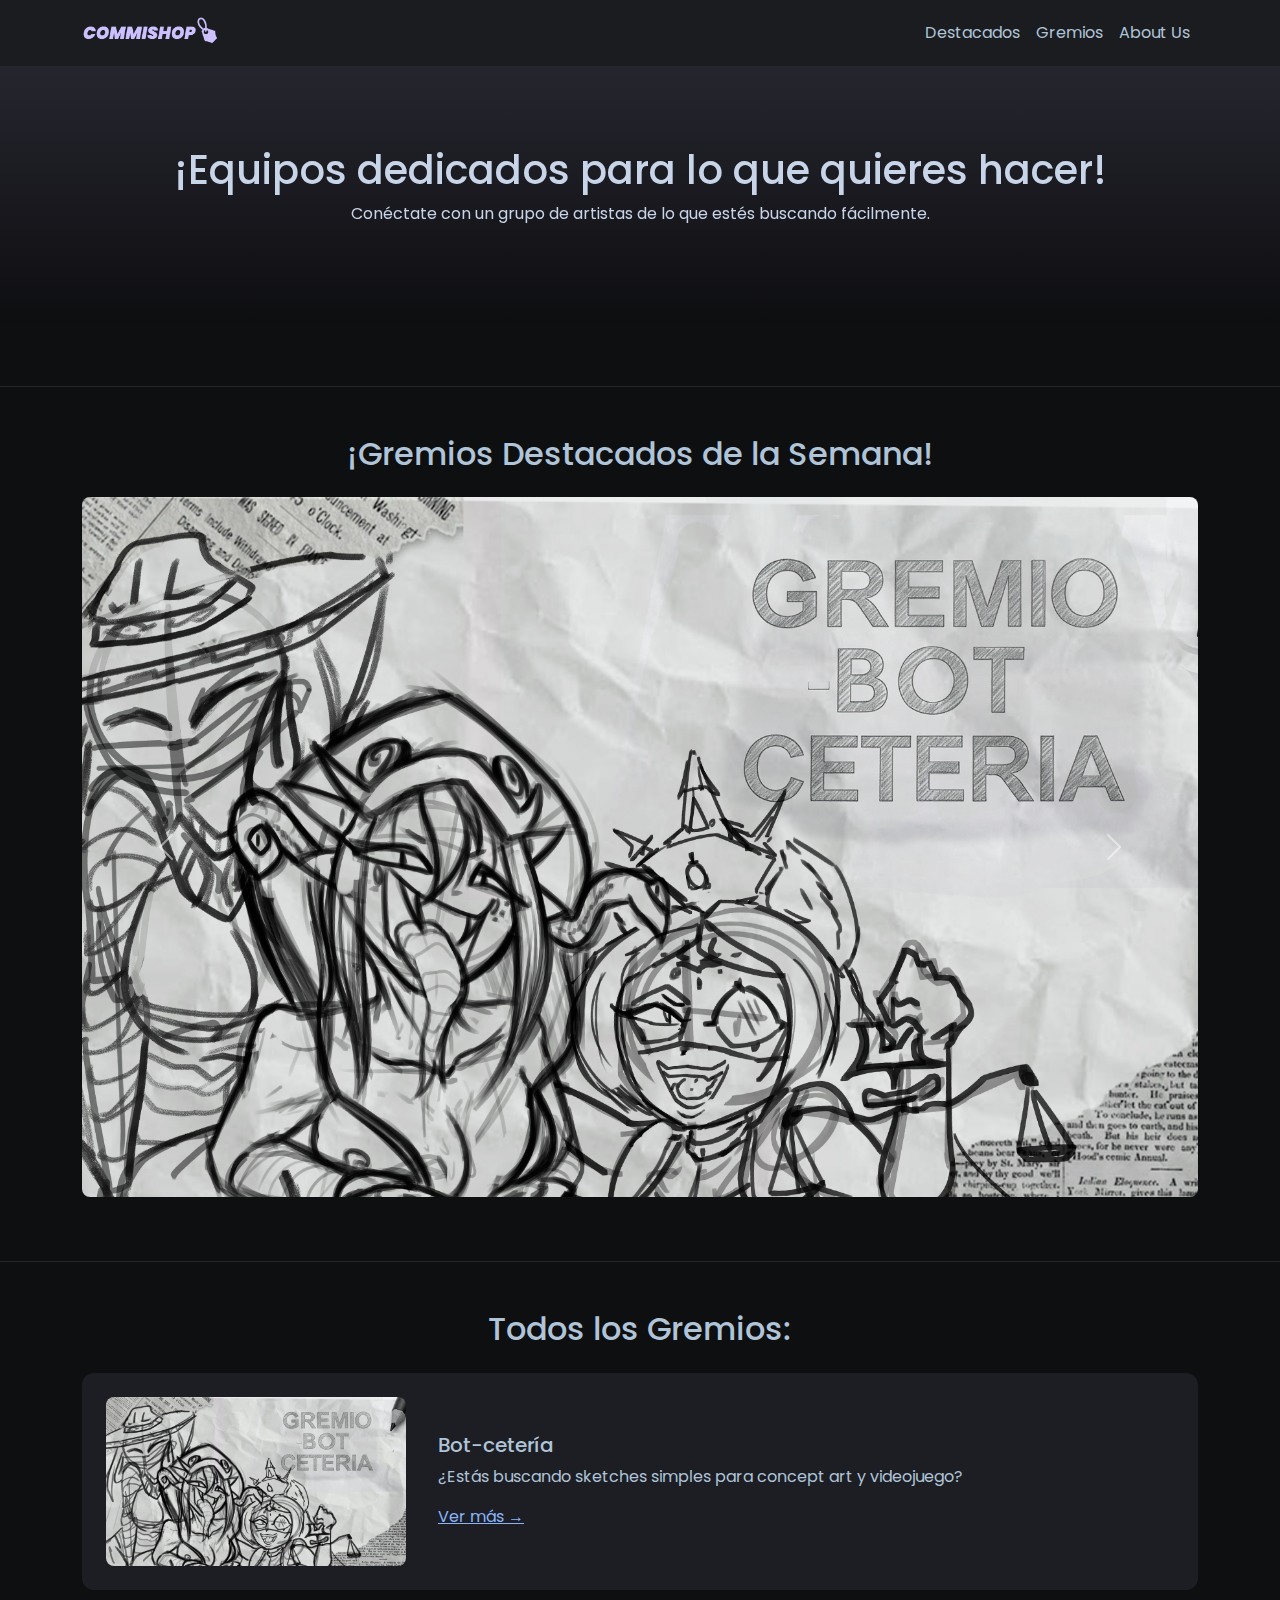
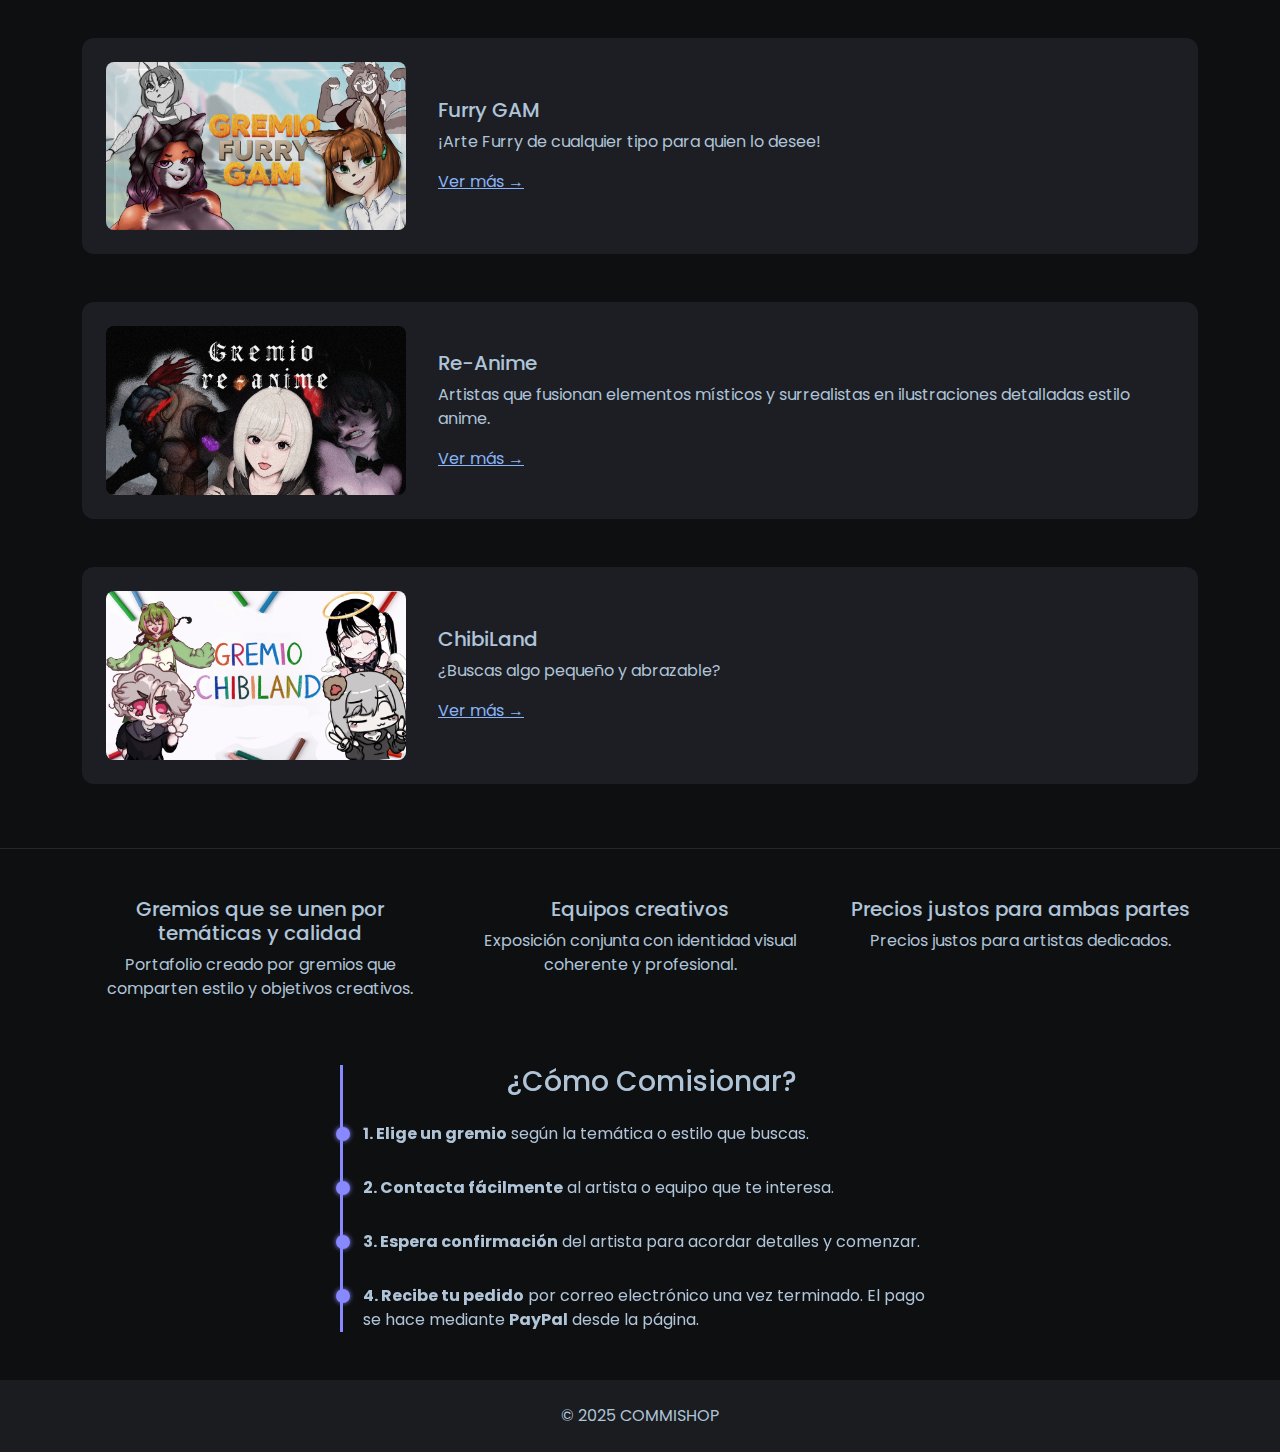
<file: index.html>
<!DOCTYPE html>
<html lang="es">
<head>
    <link rel="icon" href="comi.png" type="image/png">
    <meta charset="UTF-8" />
    <meta name="viewport" content="width=device-width, initial-scale=1.0" />
    <title>COMMISHOP</title>
    <link href="https://cdn.jsdelivr.net/npm/bootstrap@5.3.3/dist/css/bootstrap.min.css" rel="stylesheet">
    <link href="https://fonts.googleapis.com/css2?family=Poppins&display=swap" rel="stylesheet">
    <link href="estilos.css" rel="stylesheet">

    <style>
      .timeline {
        max-width: 600px;
        margin: 50px auto 0 auto;
        border-left: 3px solid #8888ff;
        padding-left: 20px;
        position: relative;
      }

      .timeline-step {
        position: relative;
        margin-bottom: 30px;
      }

      .timeline-step .dot {
        width: 14px;
        height: 14px;
        background-color: #8888ff;
        border-radius: 50%;
        position: absolute;
        left: -27px;
        top: 5px;
        box-shadow: 0 0 5px #8888ff;
      }

      .timeline-step p {
        margin: 0;
        font-size: 1rem;
      }
    </style>
</head>
<body>

  <canvas id="particles"></canvas>

  <nav class="navbar navbar-expand-lg navbar-dark">
    <div class="container">
      <a class="navbar-brand d-flex align-items-center" href="#">
        <img src="logo.png" alt="COMMISHOP Logo" style="height: 40px;" />
      </a>
      <button class="navbar-toggler" type="button" data-bs-toggle="collapse" data-bs-target="#navbarNav">
        <span class="navbar-toggler-icon"></span>
      </button>
      <div class="collapse navbar-collapse" id="navbarNav">
        <ul class="navbar-nav ms-auto">
          <li class="nav-item"><a class="nav-link" href="#destacados">Destacados</a></li>
          <li class="nav-item"><a class="nav-link" href="#gremios">Gremios</a></li>
          <li class="nav-item"><a class="nav-link" href="#about">About Us</a></li>
        </ul>
      </div>
    </div>
  </nav>

  <section class="hero">
    <div class="container">
      <h1>¡Equipos dedicados para lo que quieres hacer!</h1>
      <p>Conéctate con un grupo de artistas de lo que estés buscando fácilmente.</p>
    </div>
  </section>

  <div class="section-divider"></div>

  <section id="destacados" class="container my-5">
    <h2 class="text-center mb-4">¡Gremios Destacados de la Semana!</h2>
    <div id="featuredCarousel" class="carousel slide" data-bs-ride="carousel">
      <div class="carousel-inner">
        <div class="carousel-item active">
          <a href="gremio-pixelbrush.html"><img src="bot-ceteria.png" class="d-block w-100" alt="PixelBrush"></a>
        </div>
        <div class="carousel-item">
          <a href="gremio-neoink.html"><img src="furrygam.png" class="d-block w-100" alt="NeoInk"></a>
        </div>
        <div class="carousel-item">
          <a href="gremio-mysticline.html"><img src="reanime.png" class="d-block w-100" alt="MysticLine"></a>
        </div>
        <div class="carousel-item">
          <a href="gremio-vectron.html"><img src="chibiland.png" class="d-block w-100" alt="Vectron"></a>
        </div>
      </div>
      <button class="carousel-control-prev" type="button" data-bs-target="#featuredCarousel" data-bs-slide="prev">
        <span class="carousel-control-prev-icon" aria-hidden="true"></span>
      </button>
      <button class="carousel-control-next" type="button" data-bs-target="#featuredCarousel" data-bs-slide="next">
        <span class="carousel-control-next-icon" aria-hidden="true"></span>
      </button>
    </div>
  </section>

  <div class="section-divider"></div>

  <section id="gremios" class="container my-5">
    <h2 class="text-center mb-4">Todos los Gremios:</h2>

    <div class="gremio-item">
      <img src="bot-ceteria.png" alt="PixelBrush" class="gremio-img">
      <div>
        <h5>Bot-cetería</h5>
        <p>¿Estás buscando sketches simples para concept art y videojuego?</p>
        <a href="gremio-pixelbrush.html">Ver más →</a>
      </div>
    </div>

    <div class="gremio-item">
      <img src="furrygam.png" alt="NeoInk" class="gremio-img">
      <div>
        <h5>Furry GAM</h5>
        <p>¡Arte Furry de cualquier tipo para quien lo desee!</p>
        <a href="gremio-neoink.html">Ver más →</a>
      </div>
    </div>

    <div class="gremio-item">
      <img src="reanime.png" alt="MysticLine" class="gremio-img">
      <div>
        <h5>Re-Anime</h5>
        <p>Artistas que fusionan elementos místicos y surrealistas en ilustraciones detalladas estilo anime.</p>
        <a href="gremio-mysticline.html">Ver más →</a>
      </div>
    </div>

    <div class="gremio-item">
      <img src="chibiland.png" alt="Vectron" class="gremio-img">
      <div>
        <h5>ChibiLand</h5>
        <p>¿Buscas algo pequeño y abrazable?</p>
        <a href="gremio-vectron.html">Ver más →</a>
      </div>
    </div>
  </section>

  <div class="section-divider"></div>

  <section id="about" class="container my-5">
    <div class="row text-center">
      <div class="col-md-4">
        <h5>Gremios que se unen por temáticas y calidad</h5>
        <p>Portafolio creado por gremios que comparten estilo y objetivos creativos.</p>
      </div>
      <div class="col-md-4">
        <h5>Equipos creativos</h5>
        <p>Exposición conjunta con identidad visual coherente y profesional.</p>
      </div>
      <div class="col-md-4">
        <h5>Precios justos para ambas partes</h5>
        <p>Precios justos para artistas dedicados.</p>
      </div>
    </div>

    <!-- LÍNEA DEL TIEMPO -->
    <div class="timeline my-5">
      <h3 class="text-center mb-4">¿Cómo Comisionar?</h3>
      <div class="timeline-step">
        <div class="dot"></div>
        <p><strong>1. Elige un gremio</strong> según la temática o estilo que buscas.</p>
      </div>
      <div class="timeline-step">
        <div class="dot"></div>
        <p><strong>2. Contacta fácilmente</strong> al artista o equipo que te interesa.</p>
      </div>
      <div class="timeline-step">
        <div class="dot"></div>
        <p><strong>3. Espera confirmación</strong> del artista para acordar detalles y comenzar.</p>
      </div>
      <div class="timeline-step">
        <div class="dot"></div>
        <p><strong>4. Recibe tu pedido</strong> por correo electrónico una vez terminado. El pago se hace mediante <strong>PayPal</strong> desde la página.</p>
      </div>
    </div>
  </section>

  <footer class="text-center py-4">
    <p class="mb-0">© 2025 COMMISHOP</p>
  </footer>

  <script src="https://cdn.jsdelivr.net/npm/bootstrap@5.3.3/dist/js/bootstrap.bundle.min.js"></script>
  <script>
    const canvas = document.getElementById('particles');
    const ctx = canvas.getContext('2d');
    let particles = [];
    const numParticles = 100;

    function resizeCanvas() {
      canvas.width = window.innerWidth;
      canvas.height = window.innerHeight;
    }

    window.addEventListener('resize', resizeCanvas);
    resizeCanvas();

    class Particle {
      constructor() { this.reset(); }

      reset() {
        this.x = Math.random() * canvas.width;
        this.y = Math.random() * -canvas.height;
        this.radius = Math.random() * 1.5 + 0.5;
        this.speed = Math.random() * 0.5 + 0.2;
        this.alpha = Math.random() * 0.3 + 0.1;
        this.offset = Math.random() * 2 * Math.PI;
      }

      update() {
        this.y += this.speed;
        this.x += Math.sin(this.offset + this.y * 0.01) * 0.2;
        if (this.y > canvas.height + this.radius) this.reset();
      }

      draw() {
        ctx.beginPath();
        ctx.arc(this.x, this.y, this.radius, 0, Math.PI * 2);
        ctx.fillStyle = `rgba(180, 200, 255, ${this.alpha})`;
        ctx.shadowColor = 'rgba(180, 200, 255, 0.1)';
        ctx.shadowBlur = 4;
        ctx.fill();
      }
    }

    for (let i = 0; i < numParticles; i++) {
      particles.push(new Particle());
    }

    function animate() {
      ctx.clearRect(0, 0, canvas.width, canvas.height);
      particles.forEach(p => {
        p.update();
        p.draw();
      });
      requestAnimationFrame(animate);
    }

    animate();
  </script>
</body>
</html>
</file>
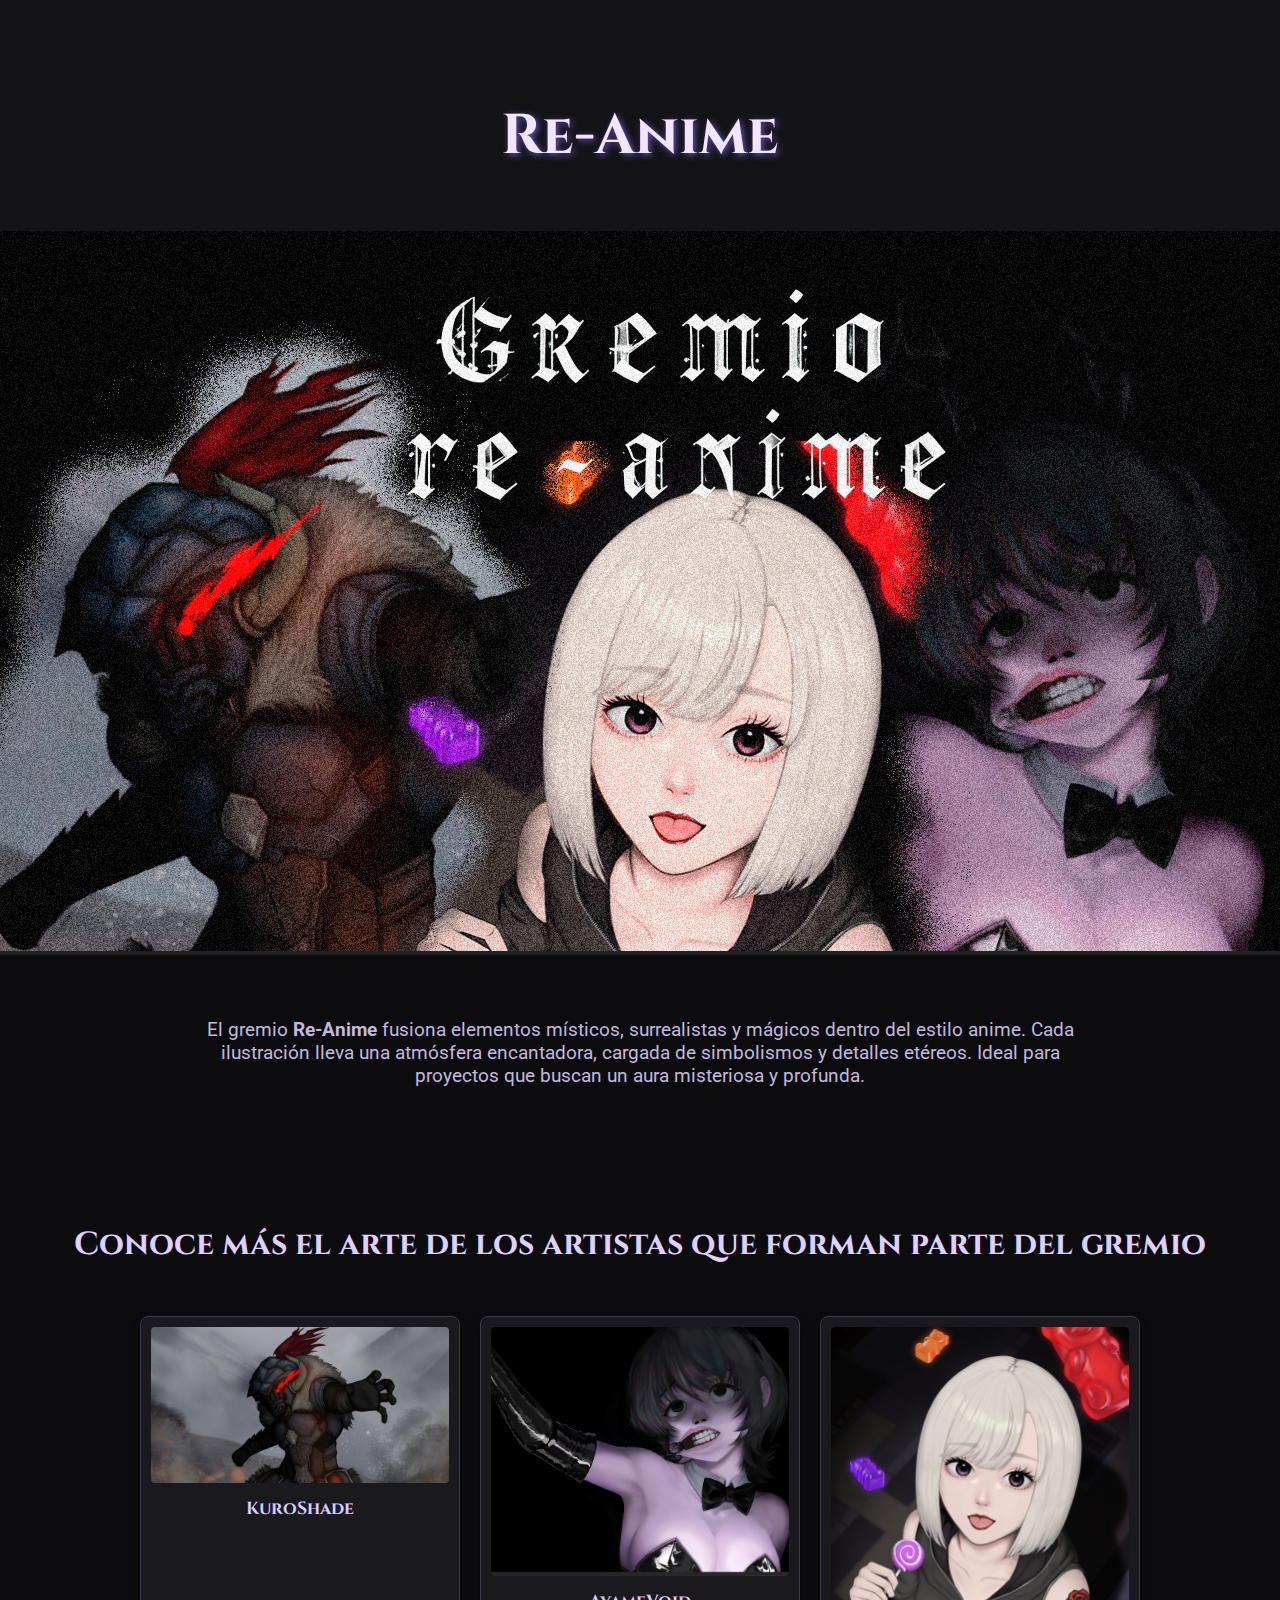
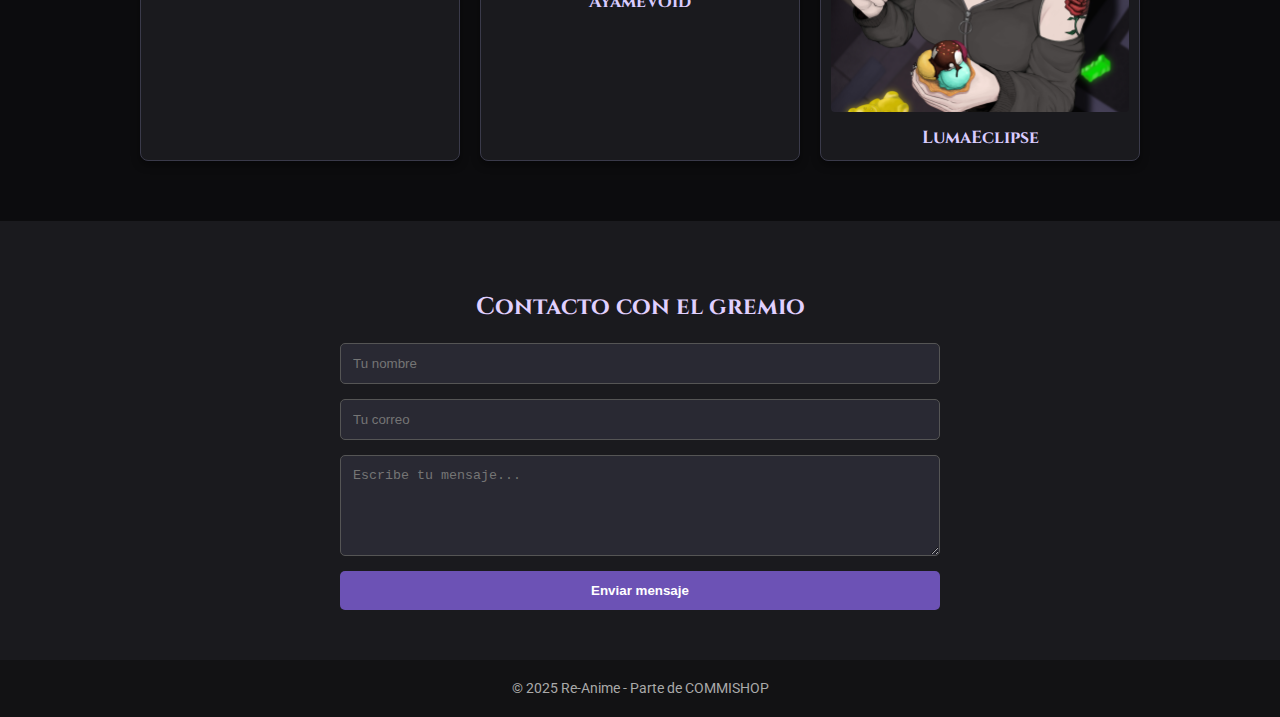
<file: gremio-mysticline.html>
<!DOCTYPE html>
<html lang="es">
<head>
  <meta charset="UTF-8" />
  <meta name="viewport" content="width=device-width, initial-scale=1.0" />
  <title>Re-Anime - Gremio</title>
  <link rel="stylesheet" href="estilos.css" />
  <link href="https://fonts.googleapis.com/css2?family=Cinzel&family=Roboto&display=swap" rel="stylesheet">
  <style>
    body {
      background-color: #0c0c0e;
      color: #d8d8e8;
      font-family: 'Roboto', sans-serif;
      margin: 0;
      padding: 0;
    }

    header {
      text-align: center;
      padding: 60px 20px 20px;
      background-color: #141417;
    }

    header h1 {
      font-family: 'Cinzel', serif;
      font-size: 3.5rem;
      color: #f0e6ff;
      text-shadow: 2px 2px 6px #6c52b5;
    }

    .hero-img {
      width: 100%;
      max-height: 1080px;
      object-fit: cover;
      border-bottom: 4px solid #222;
    }

    .descripcion {
      padding: 40px 20px;
      max-width: 900px;
      margin: 0 auto;
      text-align: center;
    }

    .descripcion p {
      font-size: 1.2rem;
      color: #c2b8dd;
    }

    
    .seccion-artistas {
      padding: 50px 20px 20px;
      text-align: center;
    }

    .seccion-artistas h2 {
      font-family: 'Cinzel', serif;
      font-size: 2rem;
      color: #e0d0ff;
      margin-bottom: 30px;
    }

    .portfolio {
      display: grid;
      grid-template-columns: repeat(auto-fit, minmax(220px, 1fr));
      gap: 20px;
      max-width: 1000px;
      margin: 0 auto 60px;
      padding: 0 20px;
    }

    .portfolio-item {
      background-color: #1a1a1e;
      border: 1px solid #3a3a4a;
      border-radius: 8px;
      padding: 10px;
      box-shadow: 0 4px 8px rgba(0,0,0,0.4);
      text-align: center;
      transition: transform 0.3s ease;
    }

    .portfolio-item:hover {
      transform: scale(1.03);
    }

    .portfolio-item img {
      width: 100%;
      height: auto;
      border-radius: 4px;
      margin-bottom: 10px;
    }

    .portfolio-item p {
      margin: 0;
      font-weight: bold;
      font-family: 'Cinzel', serif;
      color: #d9ccff;
      font-size: 1.1rem;
    }

    .contacto {
      background-color: #1a1a1e;
      padding: 50px 20px;
    }

    .contacto h2 {
      text-align: center;
      font-family: 'Cinzel', serif;
      color: #e0d0ff;
      margin-bottom: 20px;
    }

    form {
      max-width: 600px;
      margin: 0 auto;
      display: flex;
      flex-direction: column;
      gap: 15px;
    }

    input, textarea {
      padding: 12px;
      background-color: #292933;
      color: #f0f0f0;
      border: 1px solid #555;
      border-radius: 5px;
    }

    button {
      padding: 12px;
      background-color: #6c52b5;
      border: none;
      color: white;
      font-weight: bold;
      cursor: pointer;
      transition: background-color 0.3s ease;
      border-radius: 5px;
    }

    button:hover {
      background-color: #8d6de9;
    }

    footer {
      text-align: center;
      padding: 20px;
      background-color: #121214;
      color: #aaa;
      font-size: 0.9rem;
    }
  </style>
</head>
<body>

  <header>
    <h1>Re-Anime</h1>
  </header>

  <img src="reanime.png" alt="Arte de Re-Anime" class="hero-img">

  <section class="descripcion">
    <p>
      El gremio <strong>Re-Anime</strong> fusiona elementos místicos, surrealistas y mágicos dentro del estilo anime. Cada ilustración lleva una atmósfera encantadora, cargada de simbolismos y detalles etéreos. Ideal para proyectos que buscan un aura misteriosa y profunda.
    </p>
  </section>

 
  <section class="seccion-artistas">
    <h2>Conoce más el arte de los artistas que forman parte del gremio</h2>
  </section>

  <section class="portfolio">
    <div class="portfolio-item">
      <img src="reanime/1.png" alt="Arte de KuroShade">
      <p>KuroShade</p>
    </div>
    <div class="portfolio-item">
      <img src="reanime/2.png" alt="Arte de AyameVoid">
      <p>AyameVoid</p>
    </div>
    <div class="portfolio-item">
      <img src="reanime/3.png" alt="Arte de LumaEclipse">
      <p>LumaEclipse</p>
    </div>
  </section>

  <section class="contacto" id="contacto">
    <h2>Contacto con el gremio</h2>
    <form>
      <input type="text" placeholder="Tu nombre" required>
      <input type="email" placeholder="Tu correo" required>
      <textarea rows="5" placeholder="Escribe tu mensaje..." required></textarea>
      <button type="submit">Enviar mensaje</button>
    </form>
  </section>

  <footer>
    © 2025 Re-Anime - Parte de COMMISHOP
  </footer>

</body>
</html>
</file>
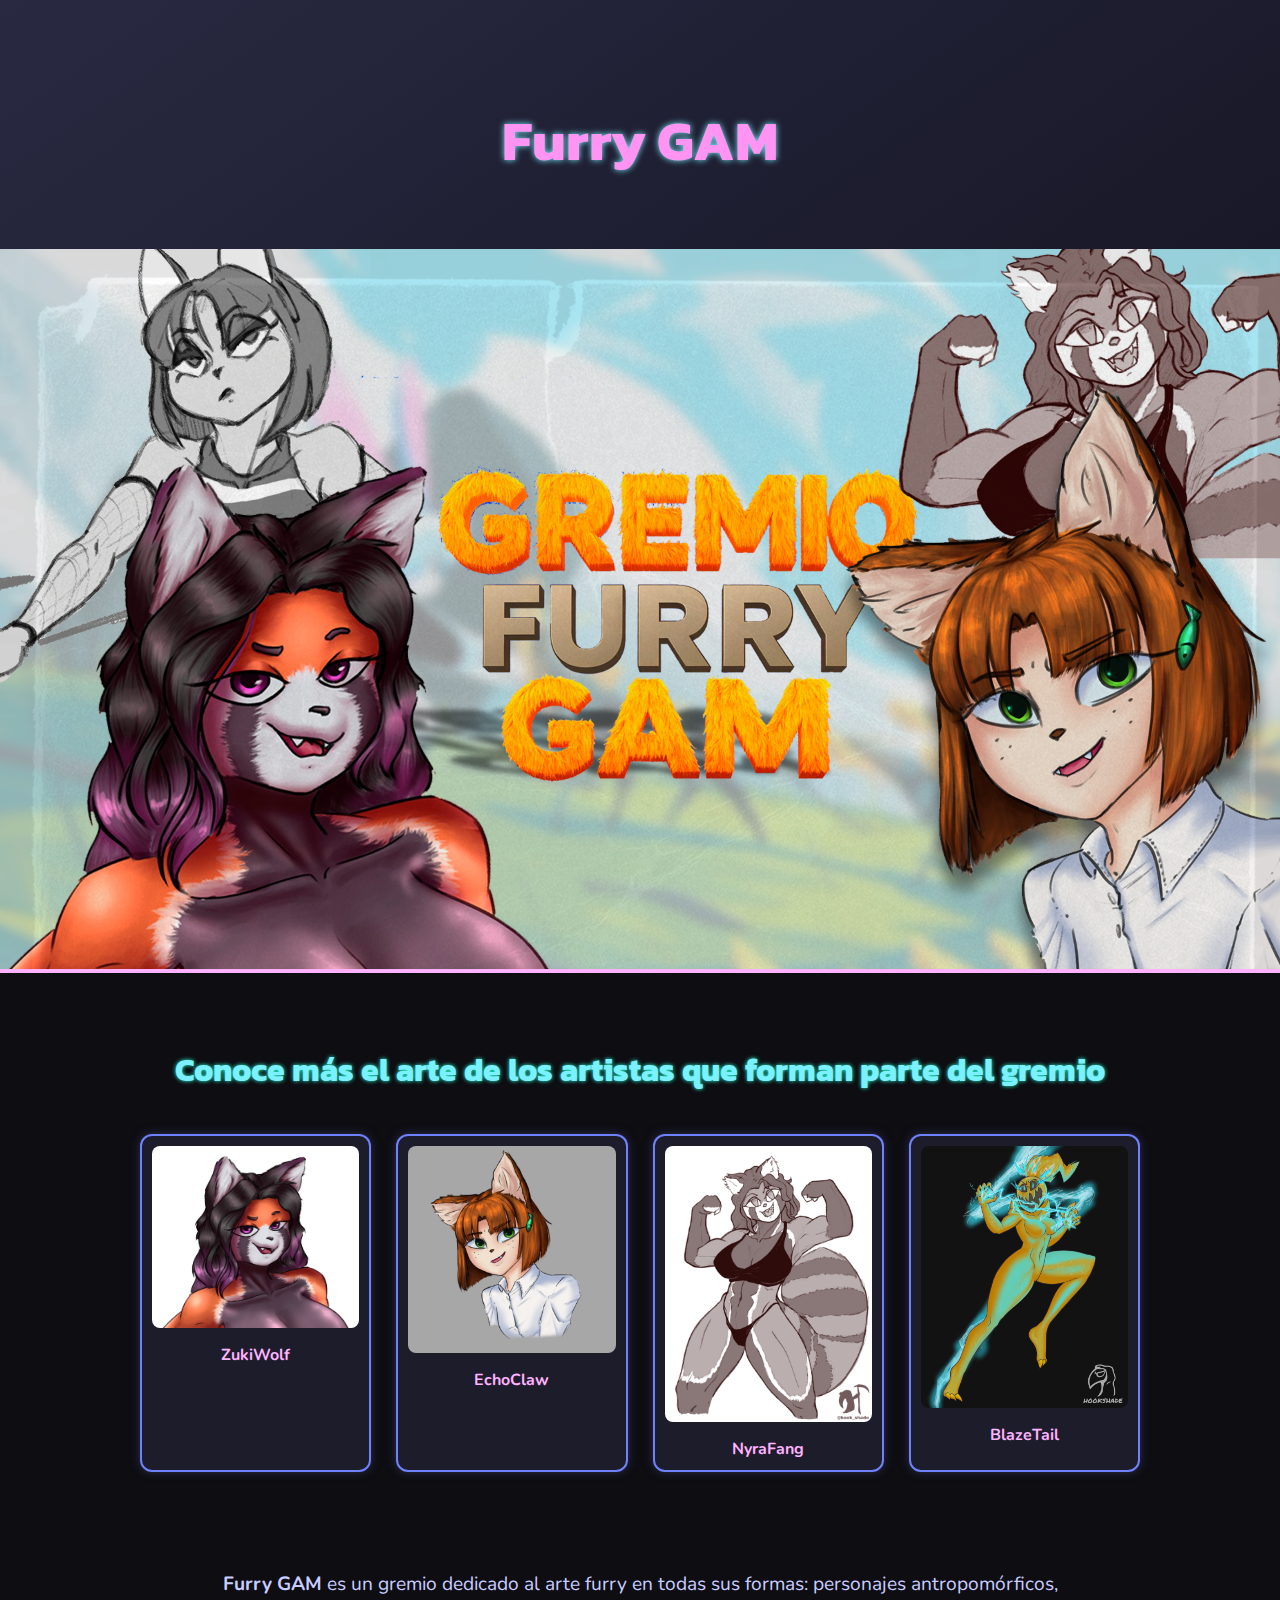
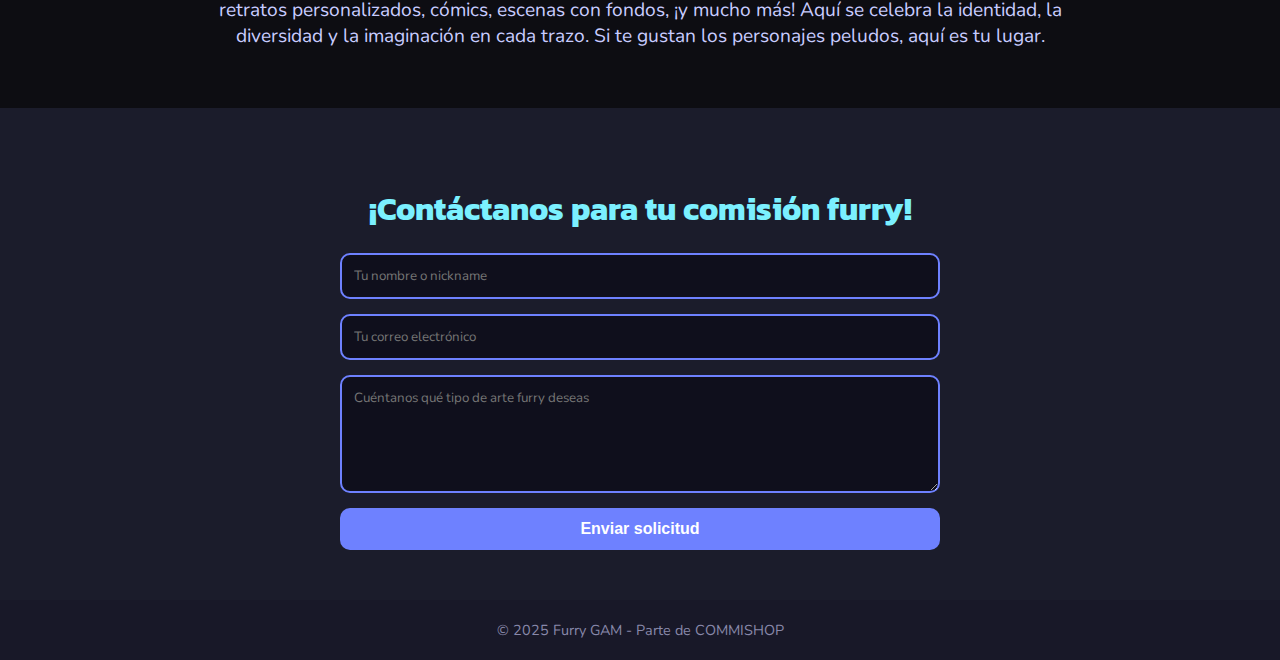
<file: gremio-neoink.html>
<!DOCTYPE html>
<html lang="es">
<head>
  <meta charset="UTF-8" />
  <meta name="viewport" content="width=device-width, initial-scale=1.0" />
  <title>Furry GAM - Gremio</title>
  <link rel="stylesheet" href="estilos.css" />
  <link href="https://fonts.googleapis.com/css2?family=Kanit:wght@500&family=Nunito&display=swap" rel="stylesheet">
  <style>
    body {
      margin: 0;
      font-family: 'Nunito', sans-serif;
      background-color: #0d0d12;
      color: #e0e0f8;
    }

    header {
      background: linear-gradient(145deg, #292942, #181828);
      text-align: center;
      padding: 60px 20px 30px;
    }

    header h1 {
      font-family: 'Kanit', sans-serif;
      font-size: 3.5rem;
      color: #ff94f2;
      text-shadow: 0 0 6px #7bf0ff;
    }

    .hero-img {
      width: 100%;
      max-height: 1080px;
      object-fit: cover;
      border-bottom: 4px solid #ffb2ff;
    }

    
    .seccion-artistas {
      padding: 40px 20px 10px;
      text-align: center;
    }

    .seccion-artistas h2 {
      font-family: 'Kanit', sans-serif;
      font-size: 2rem;
      color: #7bf0ff;
      margin-bottom: 30px;
      text-shadow: 0 0 4px #2bffd1;
    }

    .portfolio {
      display: grid;
      grid-template-columns: repeat(auto-fit, minmax(200px, 1fr));
      gap: 25px;
      max-width: 1000px;
      margin: 0 auto 40px;
      padding: 0 20px;
    }

    .portfolio-item {
      background-color: #1c1c2a;
      border: 2px solid #6e81ff;
      border-radius: 12px;
      padding: 10px;
      text-align: center;
      box-shadow: 0 0 10px #2e2e4f;
    }

    .portfolio-item img {
      width: 100%;
      height: auto;
      border-radius: 8px;
      margin-bottom: 10px;
    }

    .portfolio-item p {
      margin: 0;
      color: #ffb2ff;
      font-weight: bold;
    }

    .descripcion {
      padding: 40px 20px;
      max-width: 900px;
      margin: 0 auto;
      text-align: center;
    }

    .descripcion p {
      font-size: 1.2rem;
      color: #c8ccff;
    }

    .contacto {
      background-color: #1b1c2b;
      padding: 50px 20px;
    }

    .contacto h2 {
      text-align: center;
      font-family: 'Kanit', sans-serif;
      color: #7bf0ff;
      margin-bottom: 20px;
      font-size: 2rem;
    }

    form {
      max-width: 600px;
      margin: 0 auto;
      display: flex;
      flex-direction: column;
      gap: 15px;
    }

    input, textarea {
      padding: 12px;
      background-color: #0f0f1c;
      color: #e0e0f8;
      border: 2px solid #6e81ff;
      border-radius: 10px;
      font-family: 'Nunito', sans-serif;
    }

    button {
      padding: 12px;
      background-color: #6e81ff;
      border: none;
      color: white;
      font-weight: bold;
      font-size: 1rem;
      cursor: pointer;
      transition: background-color 0.3s ease;
      border-radius: 10px;
    }

    button:hover {
      background-color: #8796ff;
    }

    footer {
      text-align: center;
      padding: 20px;
      background-color: #181828;
      color: #8888aa;
      font-size: 0.9rem;
    }
  </style>
</head>
<body>

  <header>
    <h1>Furry GAM</h1>
  </header>

  <img src="furrygam.png" alt="Arte Furry GAM" class="hero-img">

  <section class="seccion-artistas">
    <h2>Conoce más el arte de los artistas que forman parte del gremio</h2>
  </section>


  <section class="portfolio">
    <div class="portfolio-item">
      <img src="furry/1.jpg" alt="Arte de ZukiWolf">
      <p>ZukiWolf</p>
    </div>
    <div class="portfolio-item">
      <img src="furry/2.png" alt="Arte de EchoClaw">
      <p>EchoClaw</p>
    </div>
    <div class="portfolio-item">
      <img src="furry/3.png" alt="Arte de NyraFang">
      <p>NyraFang</p>
    </div>
    <div class="portfolio-item">
      <img src="furry/4.jpg"Arte de BlazeTail">
      <p>BlazeTail</p>
    </div>
  </section>

  <section class="descripcion">
    <p>
      <strong>Furry GAM</strong> es un gremio dedicado al arte furry en todas sus formas: personajes antropomórficos, retratos personalizados, cómics, escenas con fondos, ¡y mucho más! Aquí se celebra la identidad, la diversidad y la imaginación en cada trazo. Si te gustan los personajes peludos, aquí es tu lugar.
    </p>
  </section>

  <section class="contacto" id="contacto">
    <h2>¡Contáctanos para tu comisión furry!</h2>
    <form>
      <input type="text" placeholder="Tu nombre o nickname" required>
      <input type="email" placeholder="Tu correo electrónico" required>
      <textarea rows="5" placeholder="Cuéntanos qué tipo de arte furry deseas" required></textarea>
      <button type="submit">Enviar solicitud</button>
    </form>
  </section>

  <footer>
    © 2025 Furry GAM - Parte de COMMISHOP
  </footer>

</body>
</html>
</file>
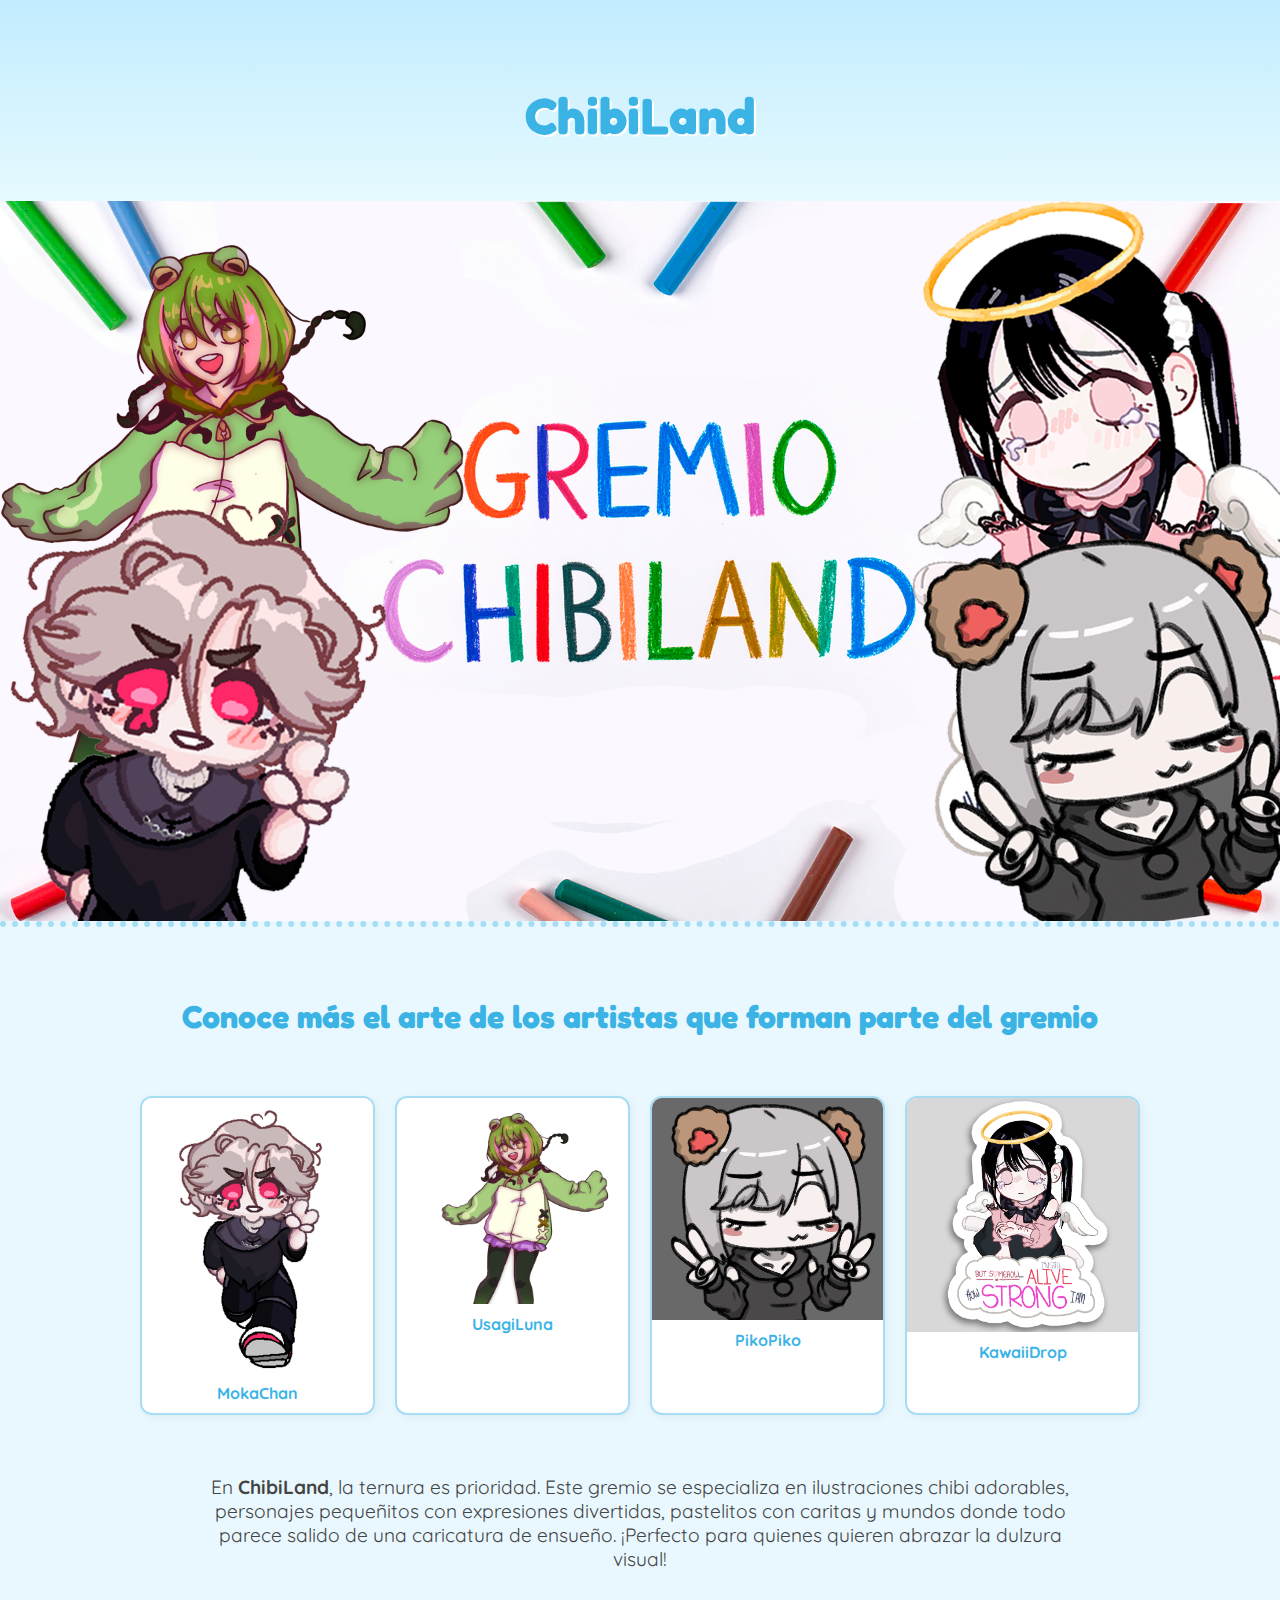
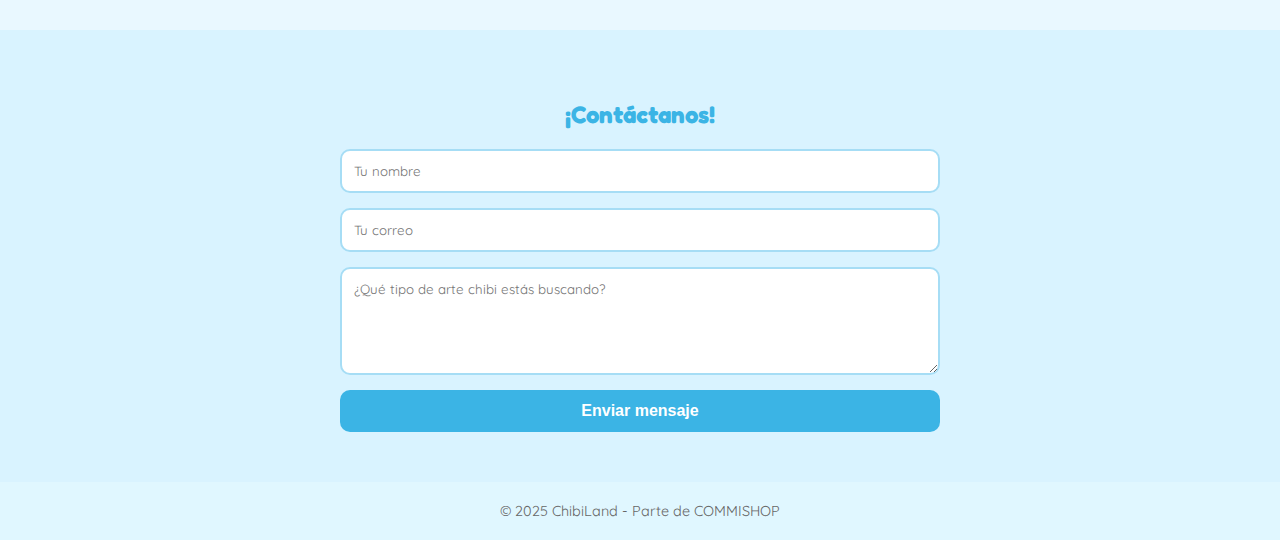
<file: gremio-vectron.html>
<!DOCTYPE html>
<html lang="es">
<head>
  <meta charset="UTF-8" />
  <meta name="viewport" content="width=device-width, initial-scale=1.0" />
  <title>ChibiLand - Gremio</title>
  <link rel="stylesheet" href="estilos.css" />
  <link href="https://fonts.googleapis.com/css2?family=Fredoka:wght@500&family=Quicksand&display=swap" rel="stylesheet">
  <style>
    body {
      background-color: #e9f8ff;
      color: #444;
      font-family: 'Quicksand', sans-serif;
      margin: 0;
      padding: 0;
    }

    header {
      text-align: center;
      padding: 50px 20px 20px;
      background: linear-gradient(180deg, #c2ecff, #e6faff);
    }

    header h1 {
      font-family: 'Fredoka', cursive;
      font-size: 3.2rem;
      color: #3bb4e5;
      text-shadow: 2px 2px 0 #fff;
    }

    .hero-img {
      width: 100%;
      max-height: 1080px;
      object-fit: cover;
      border-bottom: 6px dotted #a6ddf5;
    }

    .portfolio {
      display: grid;
      grid-template-columns: repeat(auto-fit, minmax(200px, 1fr));
      gap: 20px;
      padding: 40px 20px 0;
      max-width: 1000px;
      margin: 0 auto;
    }

    .portfolio-item {
      background: #fff;
      border: 2px solid #a6ddf5;
      border-radius: 12px;
      overflow: hidden;
      text-align: center;
      box-shadow: 2px 2px 10px rgba(0,0,0,0.05);
    }

    .portfolio-item img {
      width: 100%;
      display: block;
    }

    .portfolio-item p {
      font-weight: bold;
      padding: 10px;
      margin: 0;
      font-size: 1rem;
      color: #3bb4e5;
    }

    .descripcion {
      padding: 40px 20px;
      max-width: 900px;
      margin: 0 auto;
      text-align: center;
    }

    .descripcion p {
      font-size: 1.2rem;
      color: #444;
    }

    .contacto {
      background-color: #d9f3ff;
      padding: 50px 20px;
    }

    .contacto h2 {
      text-align: center;
      font-family: 'Fredoka', cursive;
      color: #3bb4e5;
      margin-bottom: 20px;
    }

    form {
      max-width: 600px;
      margin: 0 auto;
      display: flex;
      flex-direction: column;
      gap: 15px;
    }

    input, textarea {
      padding: 12px;
      background-color: #fff;
      color: #444;
      border: 2px solid #a6ddf5;
      border-radius: 10px;
      font-family: 'Quicksand', sans-serif;
    }

    button {
      padding: 12px;
      background-color: #3bb4e5;
      border: none;
      color: white;
      font-weight: bold;
      font-size: 1rem;
      cursor: pointer;
      transition: background-color 0.3s ease;
      border-radius: 10px;
    }

    button:hover {
      background-color: #5cccf2;
    }

    footer {
      text-align: center;
      padding: 20px;
      background-color: #e0f7ff;
      color: #666;
      font-size: 0.9rem;
    }
  </style>
</head>
<body>

  <header>
    <h1>ChibiLand</h1>
  </header>

  <img src="chibiland.png" alt="Arte de ChibiLand" class="hero-img">

  
<section style="text-align:center; padding: 40px 20px 10px;">
  <h2 style="font-family: 'Fredoka', cursive; color: #3bb4e5; font-size: 2rem; margin-bottom: 10px;">
    Conoce más el arte de los artistas que forman parte del gremio
  </h2>
</section>

 
  <section class="portfolio">
    <div class="portfolio-item">
      <img src="Chibi/1.png" alt="Arte de MokaChan">
      <p>MokaChan</p>
    </div>
    <div class="portfolio-item">
      <img src="Chibi/2.png" alt="Arte de UsagiLuna">
      <p>UsagiLuna</p>
    </div>
    <div class="portfolio-item">
      <img src="Chibi/3.jpg" alt="Arte de PikoPiko">
      <p>PikoPiko</p>
    </div>
    <div class="portfolio-item">
      <img src="Chibi/4.png" alt="Arte de KawaiiDrop">
      <p>KawaiiDrop</p>
    </div>
  </section>

  
  <section class="descripcion">
    <p>
      En <strong>ChibiLand</strong>, la ternura es prioridad. Este gremio se especializa en ilustraciones chibi adorables, personajes pequeñitos con expresiones divertidas, pastelitos con caritas y mundos donde todo parece salido de una caricatura de ensueño. ¡Perfecto para quienes quieren abrazar la dulzura visual!
    </p>
  </section>

  <section class="contacto" id="contacto">
    <h2>¡Contáctanos!</h2>
    <form>
      <input type="text" placeholder="Tu nombre" required>
      <input type="email" placeholder="Tu correo" required>
      <textarea rows="5" placeholder="¿Qué tipo de arte chibi estás buscando?" required></textarea>
      <button type="submit">Enviar mensaje</button>
    </form>
  </section>

  <footer>
    © 2025 ChibiLand - Parte de COMMISHOP
  </footer>

</body>
</html>
</file>
<file: estilos.css>
html {
    scroll-behavior: smooth;
  }
  
  body {
    background-color: #0e0f11;
    font-family: 'Poppins', sans-serif;
    color: #b0c4d8;
    position: relative;
    overflow-x: hidden;
  }
  
  body::before {
    content: "";
    position: fixed;
    top: 0; left: 0;
    width: 100%; height: 100%;
    background-image: url("https://www.transparenttextures.com/patterns/noise.png");
    opacity: 0.04;
    pointer-events: none;
    z-index: 0;
  }
  
  #particles {
    position: fixed;
    top: 0;
    left: 0;
    width: 100%;
    height: 100%;
    z-index: 0;
    pointer-events: none;
  }
  
  .navbar {
    background-color: #1a1c20;
    z-index: 1;
  }
  
  .navbar-brand span {
    color: #c0d0ff;
  }
  
  .navbar-nav .nav-link {
    color: #b0c4d8;
    transition: color 0.3s;
  }
  
  .navbar-nav .nav-link:hover {
    color: #d0e4ff;
  }
  
  .hero {
    background: linear-gradient(to bottom, #3636449a 0%, rgba(14, 15, 17, 0.625) 100%);
    padding: 80px 0;
    text-align: center;
    z-index: 1;
    position: relative;
  }
  
  .hero h1, .hero p {
    color: #c8d4e8;
    animation: chromaticShift 6s infinite linear;
  }
  
  @keyframes chromaticShift {
    0% { text-shadow: 1px 0 red, -1px 0 blue; }
    50% { text-shadow: -1px 0 red, 1px 0 blue; }
    100% { text-shadow: 1px 0 red, -1px 0 blue; }
  }
  
  h2, h5, p {
    color: #b0c4d8;
  }
  
  .section-divider {
    border-top: 1px solid rgba(255, 255, 255, 0.1);
    margin: 4rem 0 2rem;
  }
  
  .carousel-item img {
    height: 700px;
    width: 1920px;
    object-fit: cover;
    border-radius: 8px;
    transition: transform 0.3s ease;
  }
  
  .carousel-item:hover img {
    transform: scale(1.0);
  }
  
  .gremio-item {
    display: flex;
    align-items: center;
    gap: 2rem;
    margin-bottom: 3rem;
    background-color: #1c1e24;
    padding: 1.5rem;
    border-radius: 12px;
    transition: transform 0.3s ease, box-shadow 0.3s ease;
  }
  
  .gremio-item:hover {
    transform: translateY(-6px);
    box-shadow: 0 6px 16px rgba(100, 150, 255, 0.2);
  }
  
  .gremio-img {
    width: 300px;
    border-radius: 8px;
    filter: grayscale(30%);
  }
  
  footer {
    background-color: #1a1c20;
    color: #7a8ca4;
  }
  
  a {
    color: #8ab4f8;
    transition: color 0.3s ease;
  }
  
  a:hover {
    color: #d0e4ff;
  }
</file>
